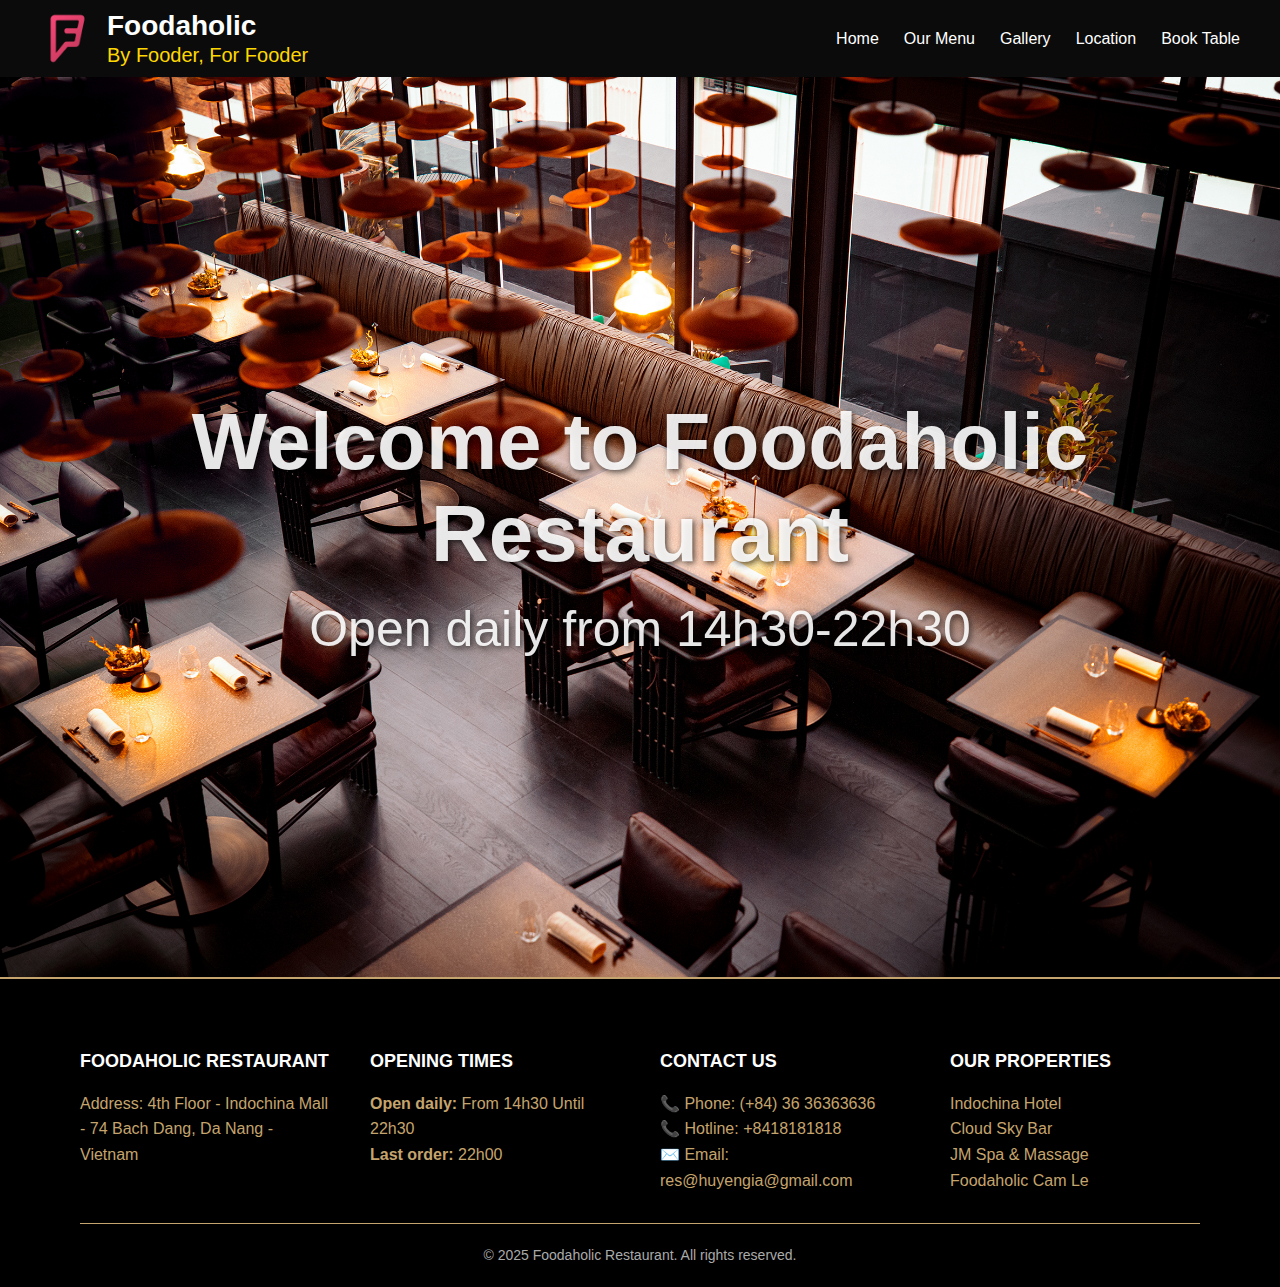
<file: index.html>
<!DOCTYPE html>
<html lang="vi">
<head>
  <meta charset="UTF-8">
  <meta name="viewport" content="width=device-width, initial-scale=1.0">
  <title>Foodaholic Restaurant</title>
  <link rel="stylesheet" href="style.css">
</head>
<body>
  <!-- HEADER -->
  <header>
    <div class="logo-container">
      <img src="images/foursquare.png" alt="Logo Nhà hàng" class="logo">
      <div class="brand-text">
        <h1>Foodaholic</h1>
        <p class="slogan">By Fooder, For Fooder</p>
      </div>
    </div>
    <nav>
      <ul class="nav-links">
        <li><a href="home.html">Home</a></li> <!-- Mở about.html -->
        <li><a href="menu.html">Our Menu</a></li>
        <li><a href="gallery.html">Gallery</a></li>
        <li><a href="location.html">Location</a></li>
        <li><a href="book.html">Book Table</a></li>
      </ul>
    </nav>
  </header>

  <!-- HERO SECTION -->
  <main>
    <section class="hero">
      <img src="images/pip.jpg" alt="Hero Image" class="hero-img">
      <div class="hero-text">
        <h2>Welcome to Foodaholic Restaurant</h2>
        <p>Open daily from 14h30-22h30</p>
      </div>
    </section>
  </main>

  <!-- FOOTER -->
<footer>
  <div class="footer-container">
    <div class="footer-column">
      <h3>FOODAHOLIC RESTAURANT</h3>
      <p>Address: 4th Floor - Indochina Mall  - 74 Bach Dang, Da Nang - Vietnam</p>
    </div>

    <div class="footer-column">
      <h3>OPENING TIMES</h3>
      <p><strong>Open daily:</strong> From 14h30 Until 22h30<br>
         <strong>Last order:</strong> 22h00</p>
    </div>

    <div class="footer-column">
      <h3>CONTACT US</h3>
      <p>📞 Phone: (+84) 36 36363636<br>
         📞 Hotline: +8418181818<br>
         ✉️ Email: res@huyengia@gmail.com</p>
    </div>

    <div class="footer-column">
      <h3>OUR PROPERTIES</h3>
      <p>Indochina Hotel<br>
         Cloud Sky Bar<br>
         JM Spa & Massage<br>
         Foodaholic Cam Le</p>
    </div>
  </div>
  <div class="footer-bottom">
    &copy; 2025 Foodaholic Restaurant. All rights reserved.
  </div>
</footer>
</body>
</html>
</file>
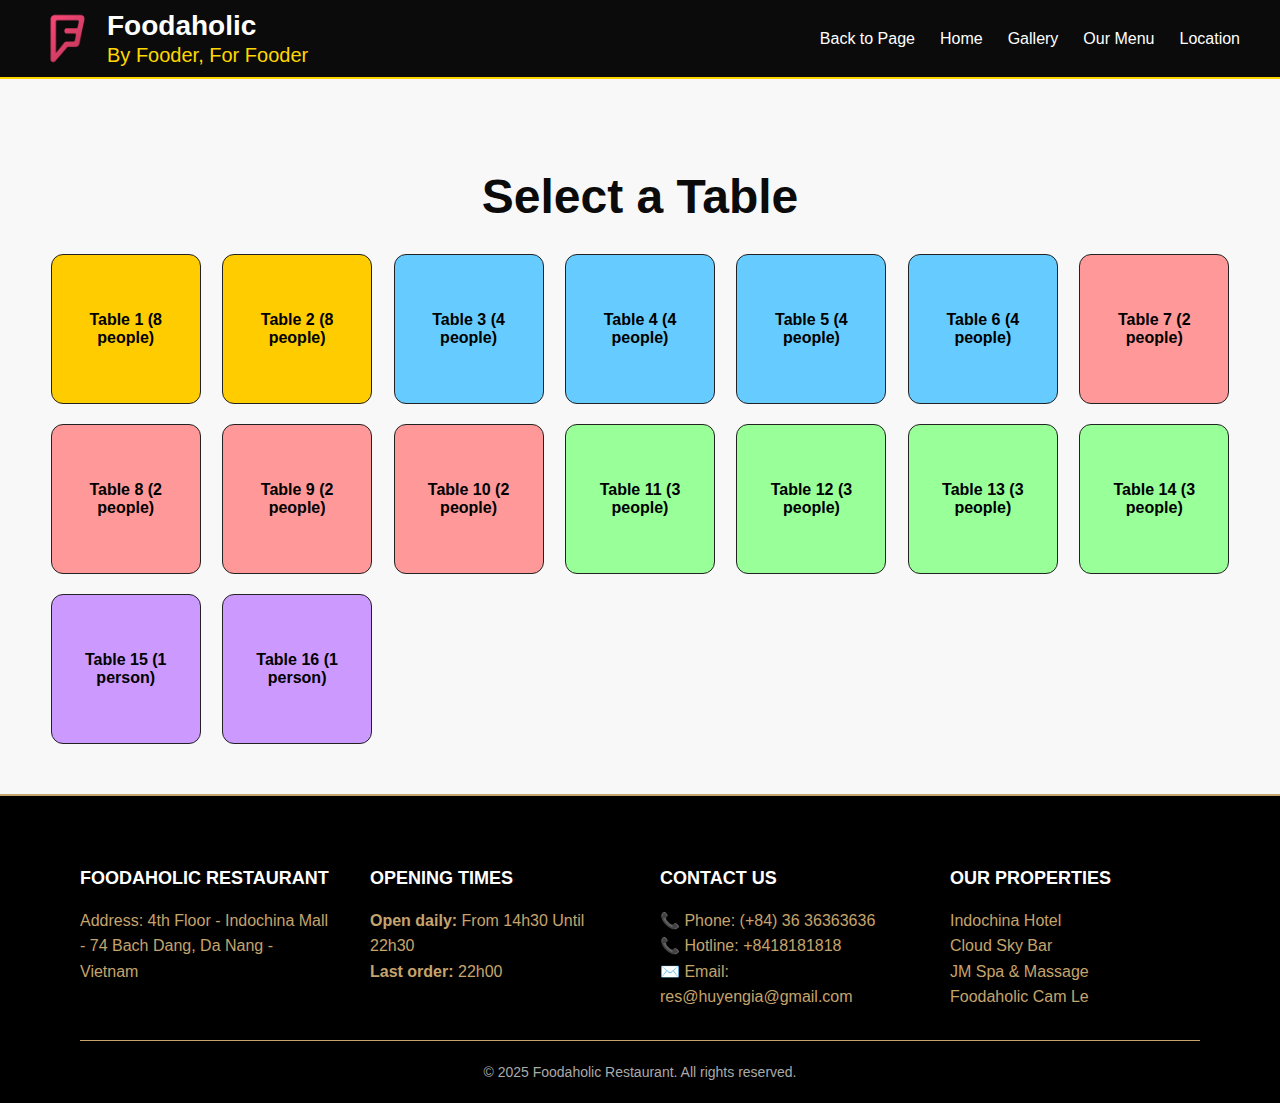
<file: book.html>
<!DOCTYPE html>
<html lang="en">
<head>
  <meta charset="UTF-8">
  <meta name="viewport" content="width=device-width, initial-scale=1.0">
  <title>Book a Table - Foodaholic</title>
  <link rel="stylesheet" href="book.css">
</head>
<body>
  <!-- HEADER giống gallery.html -->
  <header>
    <div class="logo-container">
      <img src="images/foursquare.png" alt="Logo" class="logo">
      <div class="brand-text">
        <h1>Foodaholic</h1>
        <p class="slogan">By Fooder, For Fooder</p>
      </div>
    </div>
    <nav>
      <ul class="nav-links">
        <li><a href="index.html">Back to Page</a></li>
        <li><a href="home.html">Home</a></li>
        <li><a href="gallery.html">Gallery</a></li>
        <li><a href="menu.html">Our Menu</a></li>
        <li><a href="location.html">Location</a></li>
      </ul>
    </nav>
  </header>

  <main>
    <section class="tables">
      <h2>Select a Table</h2>
<div class="table-grid">
  <!-- 2 bàn 8 người -->
  <button class="table table-8" data-id="T1">Table 1 (8 people)</button>
  <button class="table table-8" data-id="T2">Table 2 (8 people)</button>

  <!-- 4 bàn 4 người -->
  <button class="table table-4" data-id="T3">Table 3 (4 people)</button>
  <button class="table table-4" data-id="T4">Table 4 (4 people)</button>
  <button class="table table-4" data-id="T5">Table 5 (4 people)</button>
  <button class="table table-4" data-id="T6">Table 6 (4 people)</button>

  <!-- 4 bàn 2 người -->
  <button class="table table-2" data-id="T7">Table 7 (2 people)</button>
  <button class="table table-2" data-id="T8">Table 8 (2 people)</button>
  <button class="table table-2" data-id="T9">Table 9 (2 people)</button>
  <button class="table table-2" data-id="T10">Table 10 (2 people)</button>

  <!-- 4 bàn 3 người -->
  <button class="table table-3" data-id="T11">Table 11 (3 people)</button>
  <button class="table table-3" data-id="T12">Table 12 (3 people)</button>
  <button class="table table-3" data-id="T13">Table 13 (3 people)</button>
  <button class="table table-3" data-id="T14">Table 14 (3 people)</button>

  <!-- 2 bàn 1 người -->
  <button class="table table-1" data-id="T15">Table 15 (1 person)</button>
  <button class="table table-1" data-id="T16">Table 16 (1 person)</button>
</div>

      <section class="booking-form" id="bookingForm" style="display:none;">
        <h2>Booking Information</h2>
        <form id="formBooking">
          <input type="hidden" name="table_id" id="tableInput">

          <label>Full Name</label>
          <input type="text" name="name" required>

          <label>Phone</label>
          <input type="text" name="phone" id="phoneInput" placeholder="e.g. 0912345678" required>

          <label>Date</label>
          <input type="date" name="date" id="dateInput" required>

          <label>Booking Time</label>
          <input type="time" name="time" id="timeInput" required>

          <button type="submit">Confirm Booking</button>
          <button type="button" id="cancelBookingBtn">Cancel Booking</button>
        </form>
      </section>
    </section>
  </main>

  <script src="book.js"></script>

  <!-- FOOTER giống gallery.html -->
  <footer>
    <div class="footer-container">
      <div class="footer-column">
        <h3>FOODAHOLIC RESTAURANT</h3>
        <p>Address: 4th Floor - Indochina Mall  - 74 Bach Dang, Da Nang - Vietnam</p>
      </div>

      <div class="footer-column">
        <h3>OPENING TIMES</h3>
        <p><strong>Open daily:</strong> From 14h30 Until 22h30<br>
           <strong>Last order:</strong> 22h00</p>
      </div>

      <div class="footer-column">
        <h3>CONTACT US</h3>
        <p>📞 Phone: (+84) 36 36363636<br>
           📞 Hotline: +8418181818<br>
           ✉️ Email: res@huyengia@gmail.com</p>
      </div>

      <div class="footer-column">
        <h3>OUR PROPERTIES</h3>
        <p>Indochina Hotel<br>
           Cloud Sky Bar<br>
           JM Spa & Massage<br>
           Foodaholic Cam Le</p>
      </div>
    </div>
    <div class="footer-bottom">
      &copy; 2025 Foodaholic Restaurant. All rights reserved.
    </div>
  </footer>
</body>
</html>
</file>
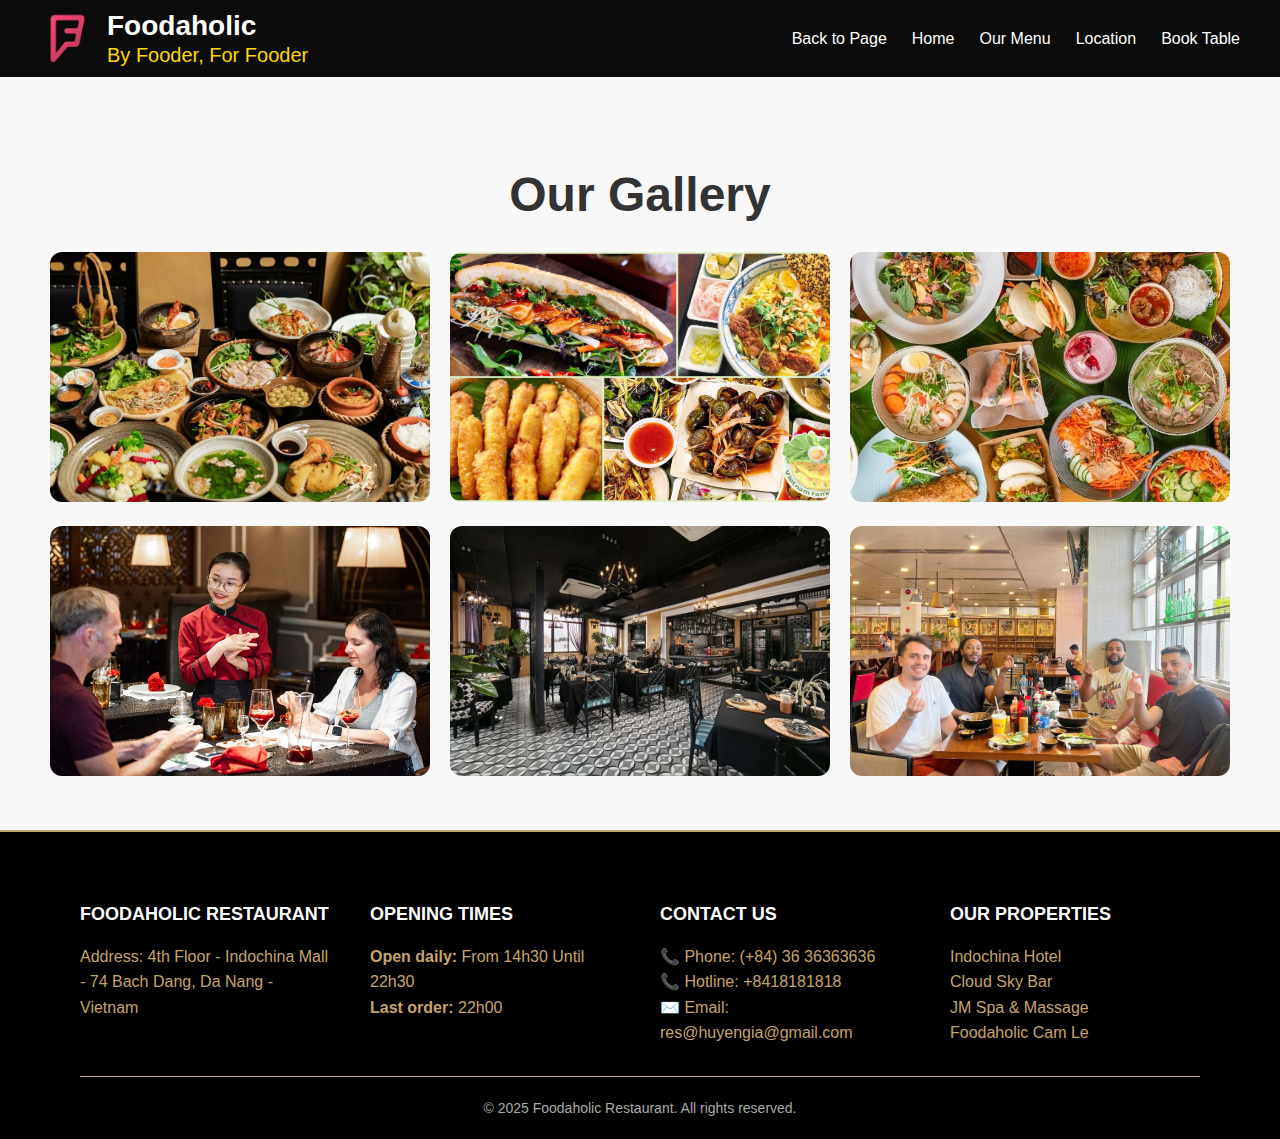
<file: gallery.html>
<!DOCTYPE html>
<html lang="en">
<head>
  <meta charset="UTF-8">
  <meta name="viewport" content="width=device-width, initial-scale=1.0">
  <title>Our Gallery - Foodaholic</title>
  <link rel="stylesheet" href="gallery.css">
</head>
<body>
  <header>
    <div class="logo-container">
      <img src="images/foursquare.png" alt="Logo" class="logo">
      <div class="brand-text">
        <h1>Foodaholic</h1>
        <p class="slogan">By Fooder, For Fooder</p>
      </div>
    </div>
    <nav>
      <ul class="nav-links">
        <li><a href="index.html">Back to Page</a></li>
        <li><a href="home.html">Home</a></li>
        <li><a href="menu.html">Our Menu</a></li>
        <li><a href="location.html">Location</a></li>
        <li><a href="book.html">Book Table</a></li>
      </ul>
    </nav>
  </header>

  <main>
    <section class="gallery-section">
      <h2>Our Gallery</h2>
      <div class="gallery-grid">
        <div class="gallery-item"><img src="images/g2.jpeg" alt="Gallery 1"></div>
        <div class="gallery-item"><img src="images/g3.jpg" alt="Gallery 2"></div>
        <div class="gallery-item"><img src="images/g4.jpg" alt="Gallery 3"></div>
        <div class="gallery-item"><img src="images/g6.jpg" alt="Gallery 4"></div>
        <div class="gallery-item"><img src="images/g7.jpg" alt="Gallery 5"></div>
        <div class="gallery-item"><img src="images/g9.jpg" alt="Gallery 6"></div>
      </div>
    </section>
  </main>

<footer>
  <div class="footer-container">
    <div class="footer-column">
      <h3>FOODAHOLIC RESTAURANT</h3>
      <p>Address: 4th Floor - Indochina Mall  - 74 Bach Dang, Da Nang - Vietnam</p>
    </div>

    <div class="footer-column">
      <h3>OPENING TIMES</h3>
      <p><strong>Open daily:</strong> From 14h30 Until 22h30<br>
         <strong>Last order:</strong> 22h00</p>
    </div>

    <div class="footer-column">
      <h3>CONTACT US</h3>
      <p>📞 Phone: (+84) 36 36363636<br>
         📞 Hotline: +8418181818<br>
         ✉️ Email: res@huyengia@gmail.com</p>
    </div>

    <div class="footer-column">
      <h3>OUR PROPERTIES</h3>
      <p>Indochina Hotel<br>
         Cloud Sky Bar<br>
         JM Spa & Massage<br>
         Foodaholic Cam Le</p>
    </div>
  </div>
  <div class="footer-bottom">
    &copy; 2025 Foodaholic Restaurant. All rights reserved.
  </div>
</footer>
</body>
</html>
</file>
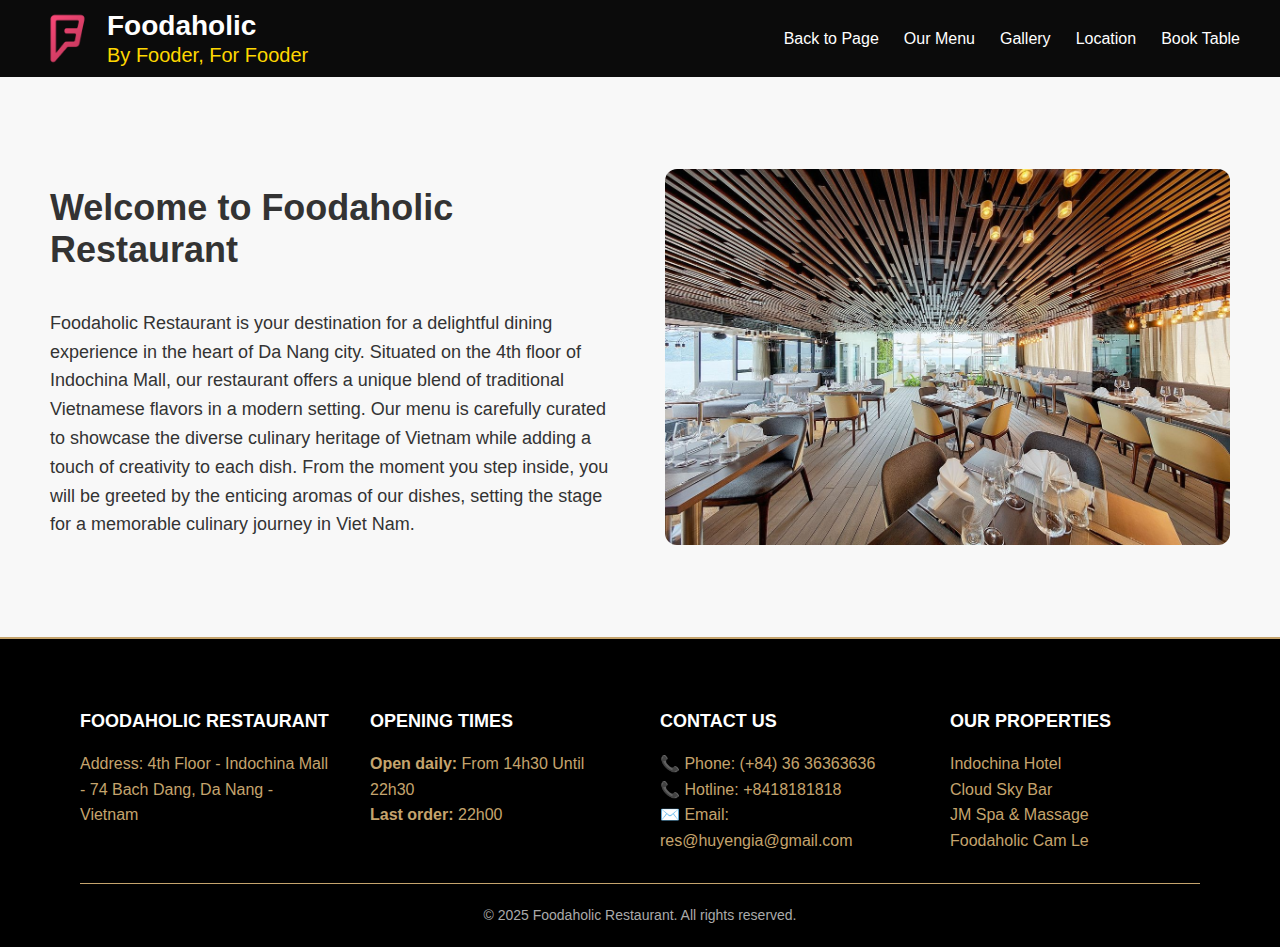
<file: home.html>
<!DOCTYPE html>
<html lang="en">
<head>
  <meta charset="UTF-8">
  <meta name="viewport" content="width=device-width, initial-scale=1.0">
  <title>About Foodaholic</title>
  <link rel="stylesheet" href="home.css">
</head>
<body>
  <header>
    <div class="logo-container">
      <img src="images/foursquare.png" alt="Logo" class="logo">
      <div class="brand-text">
        <h1>Foodaholic</h1>
        <p class="slogan">By Fooder, For Fooder</p>
      </div>
    </div>
    <nav>
      <ul class="nav-links">
        <li><a href="index.html">Back to Page</a></li>
        <li><a href="menu.html">Our Menu</a></li>
        <li><a href="gallery.html">Gallery</a></li>
        <li><a href="location.html">Location</a></li>
        <li><a href="book.html">Book Table</a></li>
      </ul>
    </nav>
  </header>

  <main>
    <section class="about-section">
      <div class="about-text">
        <h2>Welcome to Foodaholic Restaurant</h2>
        <p>
Foodaholic Restaurant is your destination for a delightful dining experience in the heart of Da Nang city. Situated on the 4th floor of Indochina Mall, our restaurant offers a unique blend of traditional Vietnamese flavors in a modern setting. Our menu is carefully curated to showcase the diverse culinary heritage of Vietnam while adding a touch of creativity to each dish. From the moment you step inside, you will be greeted by the enticing aromas of our dishes, setting the stage for a memorable culinary journey in Viet Nam.
        </p>
      </div>
      <div class="about-image">
        <img src="images/kik.jpg" alt="Restaurant Interior">
      </div>
    </section>
  </main>

<footer>
  <div class="footer-container">
    <div class="footer-column">
      <h3>FOODAHOLIC RESTAURANT</h3>
      <p>Address: 4th Floor - Indochina Mall  - 74 Bach Dang, Da Nang - Vietnam</p>
    </div>

    <div class="footer-column">
      <h3>OPENING TIMES</h3>
      <p><strong>Open daily:</strong> From 14h30 Until 22h30<br>
         <strong>Last order:</strong> 22h00</p>
    </div>

    <div class="footer-column">
      <h3>CONTACT US</h3>
      <p>📞 Phone: (+84) 36 36363636<br>
         📞 Hotline: +8418181818<br>
         ✉️ Email: res@huyengia@gmail.com</p>
    </div>

    <div class="footer-column">
      <h3>OUR PROPERTIES</h3>
      <p>Indochina Hotel<br>
         Cloud Sky Bar<br>
         JM Spa & Massage<br>
         Foodaholic Cam Le</p>
    </div>
  </div>
  <div class="footer-bottom">
    &copy; 2025 Foodaholic Restaurant. All rights reserved.
  </div>
</footer>
</body>
</html>
</file>
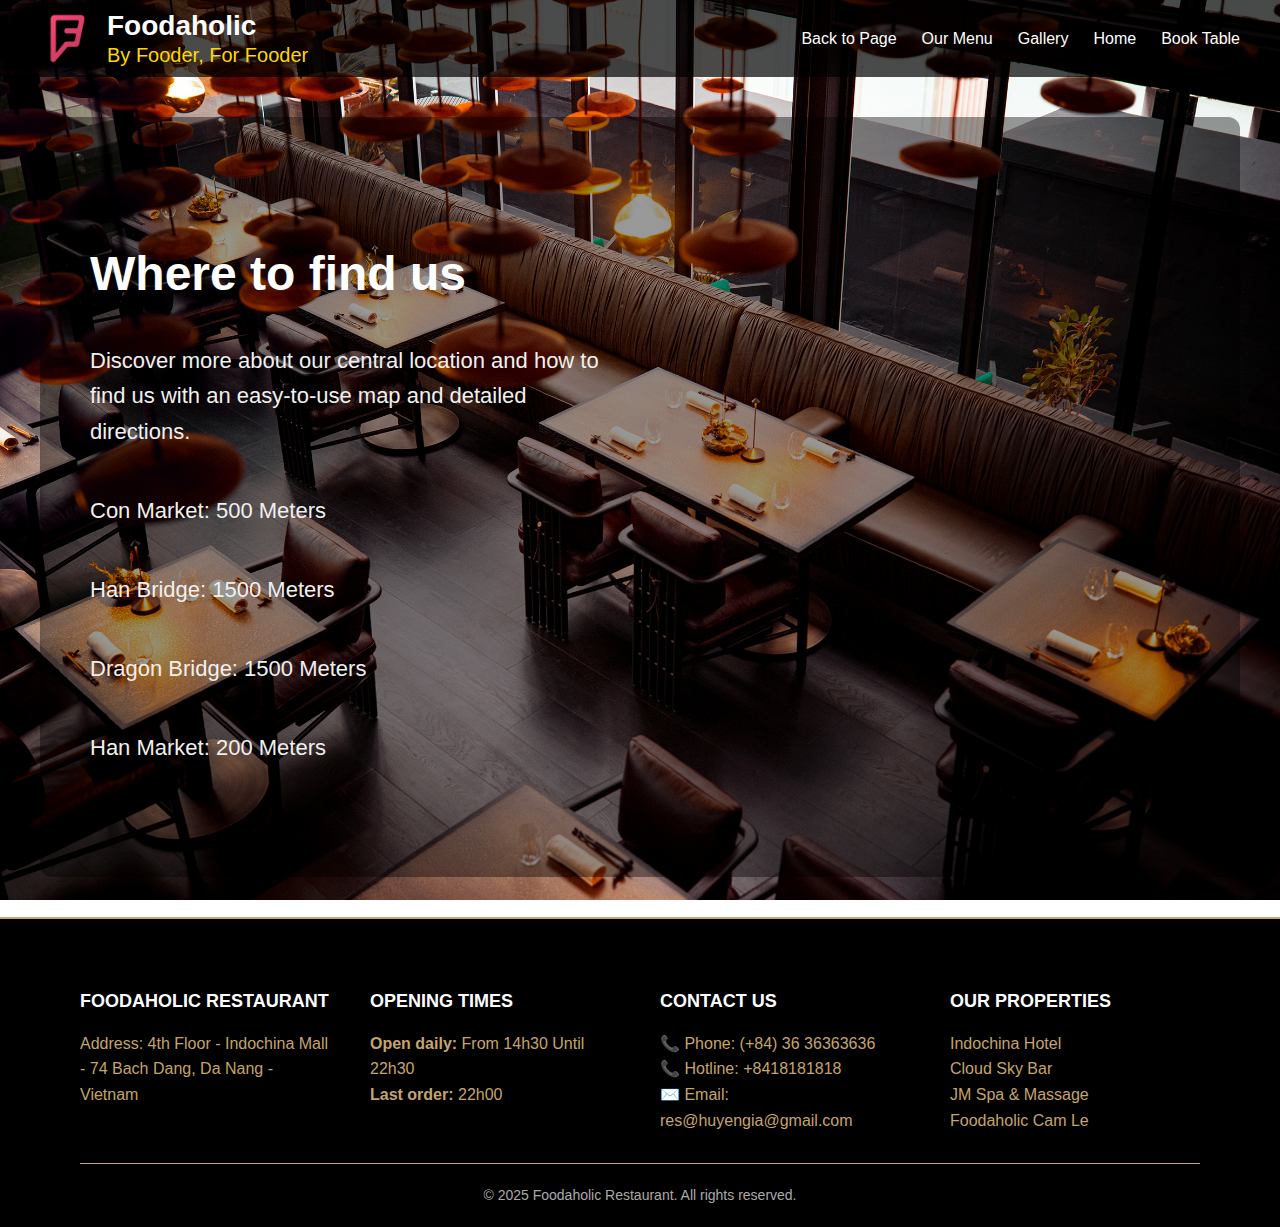
<file: location.html>
<!DOCTYPE html>
<html lang="en">
<head>
  <meta charset="UTF-8">
  <meta name="viewport" content="width=device-width, initial-scale=1.0">
  <title>About Foodaholic</title>
  <link rel="stylesheet" href="location.css">
</head>
<body>
  <header>
    <div class="logo-container">
      <img src="images/foursquare.png" alt="Logo" class="logo">
      <div class="brand-text">
        <h1>Foodaholic</h1>
        <p class="slogan">By Fooder, For Fooder</p>
      </div>
    </div>
    <nav>
      <ul class="nav-links">
        <li><a href="index.html">Back to Page</a></li>
        <li><a href="menu.html">Our Menu</a></li>
        <li><a href="gallery.html">Gallery</a></li>
        <li><a href="home.html">Home</a></li>
        <li><a href="book.html">Book Table</a></li>
       
      </ul>
    </nav>
  </header>

  <main>
    <section class="about-section">
      <div class="about-text">
        <h2>Where to find us</h2>
        <p>
          Discover more about our central location and how to find us with an easy-to-use map and detailed directions.
        </p>
        <p>Con Market: 500 Meters</p>
        <p>Han Bridge: 1500 Meters</p>
        <p>Dragon Bridge: 1500 Meters</p>
        <p>Han Market: 200 Meters</p>
      </div>

      <div class="about-image">
        <!-- Google Maps nhúng -->
        <iframe
          src="https://www.google.com/maps/embed?pb=!1m18!1m12!1m3!1d3833.9118900829617!2d108.2243768!3d16.0700614!2m3!1f0!2f0!3f0!3m2!1i1024!2i768!4f13.1!3m3!1m2!1s0x31421831f2fa14cf%3A0x74894029d72e17d0!2sIndochina%20Mall!5e0!3m2!1svi!2s!4v1761717689225!5m2!1svi!2s"
          width="900%"
          height="600"
          style="border:0; border-radius:15px;"
          allowfullscreen=""
          loading="lazy"
          referrerpolicy="no-referrer-when-downgrade">
        </iframe>
      </div>
    </section>
  </main>

<footer>
  <div class="footer-container">
    <div class="footer-column">
      <h3>FOODAHOLIC RESTAURANT</h3>
      <p>Address: 4th Floor - Indochina Mall  - 74 Bach Dang, Da Nang - Vietnam</p>
    </div>

    <div class="footer-column">
      <h3>OPENING TIMES</h3>
      <p><strong>Open daily:</strong> From 14h30 Until 22h30<br>
         <strong>Last order:</strong> 22h00</p>
    </div>

    <div class="footer-column">
      <h3>CONTACT US</h3>
      <p>📞 Phone: (+84) 36 36363636<br>
         📞 Hotline: +8418181818<br>
         ✉️ Email: res@huyengia@gmail.com</p>
    </div>

    <div class="footer-column">
      <h3>OUR PROPERTIES</h3>
      <p>Indochina Hotel<br>
         Cloud Sky Bar<br>
         JM Spa & Massage<br>
         Foodaholic Cam Le</p>
    </div>
  </div>
  <div class="footer-bottom">
    &copy; 2025 Foodaholic Restaurant. All rights reserved.
  </div>
</footer>
</body>
</html>
</file>
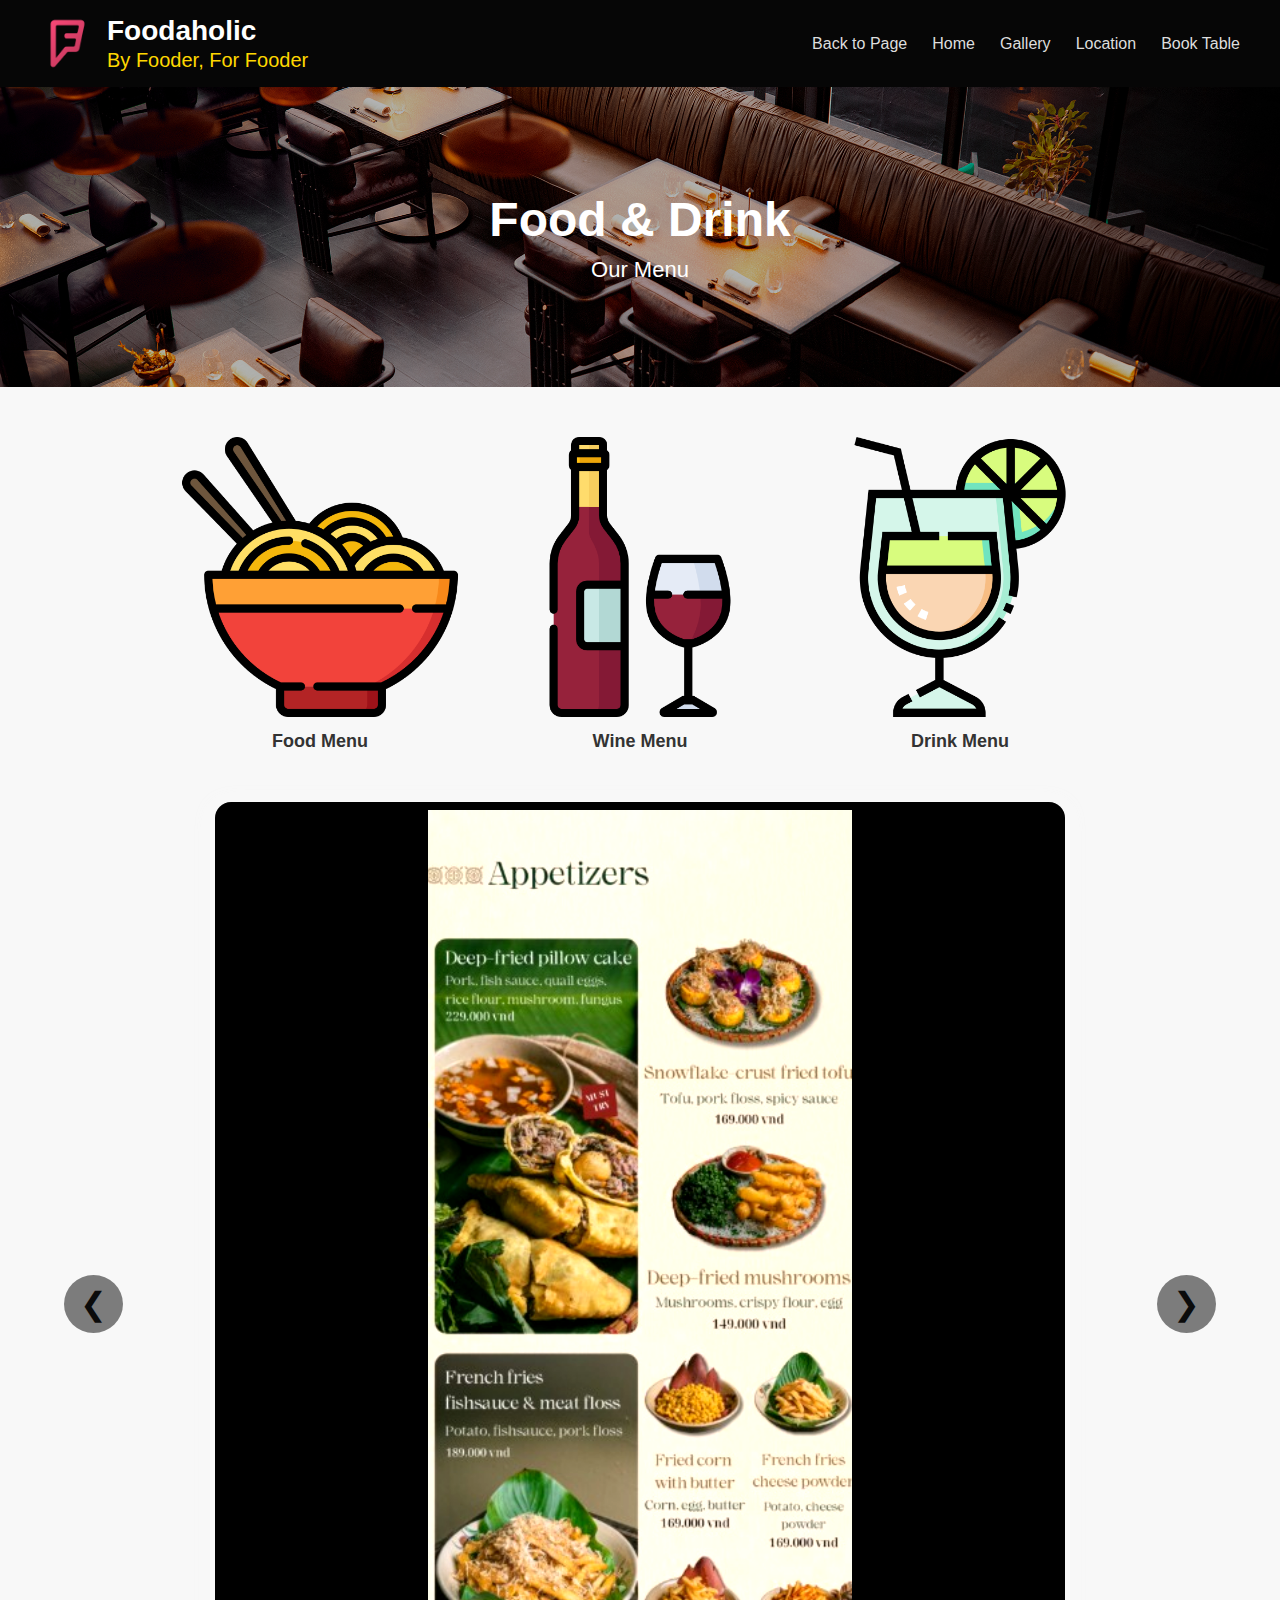
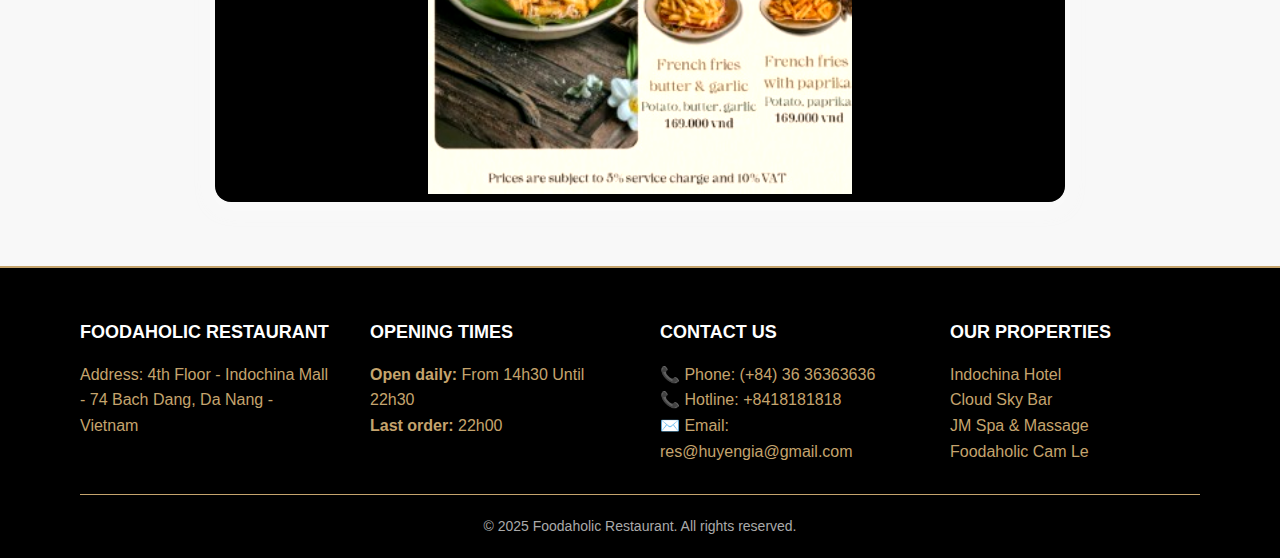
<file: menu.html>
<!DOCTYPE html>
<html lang="vi">
<head>
  <meta charset="UTF-8">
  <meta name="viewport" content="width=device-width, initial-scale=1.0">
  <title>Our Menu | Foodaholic</title>
  <link rel="stylesheet" href="menu.css">
</head>
<body>
  <!-- HEADER -->
  <header>
    <div class="logo-container">
      <img src="images/foursquare.png" alt="Logo Nhà hàng" class="logo">
      <div class="brand-text">
        <h1>Foodaholic</h1>
        <p class="slogan">By Fooder, For Fooder</p>
      </div>
    </div>
    <nav>
      <ul class="nav-links">
        <li><a href="index.html">Back to Page</a></li>
        <li><a href="home.html">Home</a></li>
        <li><a href="gallery.html">Gallery</a></li>
        <li><a href="location.html">Location</a></li>
        <li><a href="book.html">Book Table</a></li>
      </ul>
    </nav>
  </header>

  <!-- HERO GIỐNG INDEX -->
  <section class="hero">
    <img src="images/pip.jpg" alt="Hero Image" class="hero-img">
    <div class="hero-text">
      <h2>Food & Drink</h2>
      <p>Our Menu</p>
    </div>
  </section>

  <!-- MENU SELECTION -->
  <main>
    <section class="menu-selection">
      <div class="menu-option" data-type="food">
        <img src="images/noodles.png" alt="Food Menu">
        <h3>Food Menu</h3>
      </div>
      <div class="menu-option" data-type="wine">
        <img src="images/wine-bottle.png" alt="Wine Menu">
        <h3>Wine Menu</h3>
      </div>
      <div class="menu-option" data-type="drink">
        <img src="images/poinsettia.png" alt="Drink Menu">
        <h3>Drink Menu</h3>
      </div>
    </section>

    <!-- HIỂN THỊ ẢNH PHÓNG TO -->
    <section class="menu-display">
      <button id="prev-btn">&#10094;</button>
      <img id="display-img" src="images/food1.jpg" alt="Large Display">
      <button id="next-btn">&#10095;</button>
    </section>
  </main>

  <!-- FOOTER -->
  
  
  </footer>

  <script>
    const displayImg = document.getElementById('display-img');
    const options = document.querySelectorAll('.menu-option');
    const prevBtn = document.getElementById('prev-btn');
    const nextBtn = document.getElementById('next-btn');

    // Mỗi menu có 3 ảnh
    const images = {
      food: ["images/food1.jpg", "images/food2.jpg", "images/food3.jpg","images/food4.jpg","images/food5.jpg"],
      wine: ["images/wine1.jpg", "images/wine2.jpg", "images/wine3.jpg"],
      drink: ["images/drink1.jpg", "images/drink2.jpg", "images/drink3.jpg","images/drink4.jpg"]
    };

    let currentType = "food";
    let currentIndex = 0;

    // Đổi menu khi click
    options.forEach(opt => {
      opt.addEventListener('click', () => {
        options.forEach(o => o.classList.remove('active'));
        opt.classList.add('active');
        currentType = opt.dataset.type;
        currentIndex = 0;
        displayImg.src = images[currentType][currentIndex];
      });
    });

    // Nút chuyển ảnh
    prevBtn.addEventListener('click', () => {
      currentIndex = (currentIndex - 1 + images[currentType].length) % images[currentType].length;
      displayImg.src = images[currentType][currentIndex];
    });

    nextBtn.addEventListener('click', () => {
      currentIndex = (currentIndex + 1) % images[currentType].length;
      displayImg.src = images[currentType][currentIndex];
    });
  </script>
</body>
<footer>
  <div class="footer-container">
    <div class="footer-column">
      <h3>FOODAHOLIC RESTAURANT</h3>
      <p>Address: 4th Floor - Indochina Mall  - 74 Bach Dang, Da Nang - Vietnam</p>
    </div>

    <div class="footer-column">
      <h3>OPENING TIMES</h3>
      <p><strong>Open daily:</strong> From 14h30 Until 22h30<br>
         <strong>Last order:</strong> 22h00</p>
    </div>

    <div class="footer-column">
      <h3>CONTACT US</h3>
      <p>📞 Phone: (+84) 36 36363636<br>
         📞 Hotline: +8418181818<br>
         ✉️ Email: res@huyengia@gmail.com</p>
    </div>

    <div class="footer-column">
      <h3>OUR PROPERTIES</h3>
      <p>Indochina Hotel<br>
         Cloud Sky Bar<br>
         JM Spa & Massage<br>
         Foodaholic Cam Le</p>
    </div>
  </div>
  <div class="footer-bottom">
    &copy; 2025 Foodaholic Restaurant. All rights reserved.
  </div>
</footer>
</html>
</file>
<file: style.css>
html, body {
  margin: 0;
  padding: 0;
  font-family: 'Segoe UI', Tahoma, Geneva, Verdana, sans-serif;
  height: 100%;
  display: flex;
  flex-direction: column;
  min-height: 100vh;
  background-color: #f8f8f8;
  color: #333;
}

/* HEADER */
header {
  display: flex;
  justify-content: space-between;
  align-items: center;
  background-color: #0b0b0b;
  padding: 10px 40px;
  color: white;
}

.logo-container {
  display: flex;
  align-items: center;
}

.logo {
  width: 55px;
  height: 55px;
  margin-right: 12px;
  border-radius: 8px;
}

.brand-text h1 {
  margin: 0;
  font-size: 28px;
}

.brand-text .slogan {
  font-size: 20px;
  color: #ffd700;
  margin: 2px 0 0 0;
}

.nav-links {
  list-style: none;
  display: flex;
  gap: 25px;
}

.nav-links li a {
  color: white;
  text-decoration: none;
  font-weight: 500;
}

.nav-links li a:hover {
  color: #ffd700;
}

/* HERO */
main {
  flex: 1;
}

.hero {
  position: relative;
  width: 100%;
  min-height: 100vh;
  display: flex;
  justify-content: center;
  align-items: center;
  overflow: hidden;
}

.hero-img {
  position: absolute;
  top: 0;
  left: 0;
  width: 100%;
  height: 100%;
  object-fit: cover;
  z-index: 1;
}

.hero-text {
  position: relative;
  z-index: 2;
  text-align: center;
  color: rgba(255, 255, 255, 0.9);
  text-shadow: 2px 2px 6px rgba(0,0,0,0.7);
}

.hero-text h2 {
  font-size: 80px; /* Welcome to Foodaholic Restaurant */
  font-weight: 600;
  margin: 0 0 20px 0;
}

.hero-text p {
  font-size: 50px; /* Open daily from 14h30-22h30 */
  font-weight: 300;
  margin: 0;
}

/* FOOTER */
footer {
  background-color: #000;
  color: #c5a46d;
  padding: 50px 80px 20px;
  font-size: 16px;
  line-height: 1.6;
  border-top: 2px solid #c5a46d;
}

.footer-container {
  display: flex;
  flex-wrap: wrap;
  justify-content: space-between;
  gap: 40px;
  border-bottom: 1px solid #c5a46d;
  padding-bottom: 30px;
}

.footer-column {
  flex: 1;
  min-width: 200px;
}

.footer-column h3 {
  color: white;
  font-size: 18px;
  font-weight: bold;
  margin-bottom: 15px;
}

.footer-column p {
  margin: 0;
}

.footer-bottom {
  text-align: center;
  margin-top: 20px;
  color: #aaa;
  font-size: 14px;
}

/* Responsive */
@media (max-width: 900px) {
  .footer-container {
    flex-direction: column;
    text-align: center;
    gap: 20px;
  }
}
.about-text h2 {
    font-size: 36px;
  }

  .about-text p {
    font-size: 18px;
  }
</file>
<file: book.css>
/* RESET & BODY */
html, body {
  margin: 0;
  padding: 0;
  font-family: 'Segoe UI', Tahoma, Geneva, Verdana, sans-serif;
  background-color: #f8f8f8;
  color: #333;
  min-height: 100vh;
  display: flex;
  flex-direction: column;
}

/* HEADER */
header {
  display: flex;
  justify-content: space-between;
  align-items: center;
  background-color: #0b0b0b;
  padding: 10px 40px;
  color: white;
  border-bottom: 2px solid #ffd700;
}

.logo-container {
  display: flex;
  align-items: center;
}

.logo {
  width: 55px;
  height: 55px;
  margin-right: 12px;
  border-radius: 8px;
}

.brand-text h1 {
  margin: 0;
  font-size: 28px;
}

.brand-text .slogan {
  font-size: 20px;
  color: #ffd700;
  margin: 2px 0 0 0;
}

.nav-links {
  list-style: none;
  display: flex;
  gap: 25px;
}

.nav-links li a {
  color: white;
  text-decoration: none;
}

.nav-links li a:hover {
  color: #ffd700;
}

/* TABLES SECTION */
.tables {
  flex: 1;
  padding: 50px;
  text-align: center;
}

.tables h2 {
  font-size: 48px;
  margin-bottom: 30px;
  color: #0b0b0b;
}

.table-grid {
  display: grid;
  grid-template-columns: repeat(auto-fit, minmax(150px, 1fr));
  gap: 20px;
  justify-items: center;
}

.table {
  padding: 20px;
  border-radius: 12px;
  background: #ffd700;
  border: 1px solid #222;
  cursor: pointer;
  width: 150px;
  height: 150px;
  display: flex;
  align-items: center;
  justify-content: center;
  font-weight: bold;
  transition: 0.3s;
  font-size: 16px;
}

.table:hover {
  background: #ffea00;
  transform: scale(1.05);
}

.table.booked {
  background: #ccc;
  cursor: not-allowed;
  color: #777;
}

/* Màu cho từng loại bàn */
.table-8 {
  background-color: #ffcc00; /* vàng đậm */
}

.table-4 {
  background-color: #66ccff; /* xanh dương nhạt */
}

.table-3 {
  background-color: #99ff99; /* xanh lá nhạt */
}

.table-2 {
  background-color: #ff9999; /* đỏ hồng nhạt */
}

.table-1 {
  background-color: #cc99ff; /* tím nhạt */
}

/* Hiệu ứng hover mỗi màu sáng hơn */
.table-8:hover { background-color: #ffe066; }
.table-4:hover { background-color: #99ddff; }
.table-3:hover { background-color: #b3ffb3; }
.table-2:hover { background-color: #ffb3b3; }
.table-1:hover { background-color: #d6b3ff; }

/* Giữ chung kiểu dáng */
.table {
  padding: 20px;
  border-radius: 12px;
  border: 1px solid #222;
  cursor: pointer;
  width: 150px;
  height: 150px;
  display: flex;
  align-items: center;
  justify-content: center;
  font-weight: bold;
  transition: 0.3s;
  font-size: 16px;
  color: #000;
}


/* BOOKING FORM */
.booking-form {
  display: none;
  background: white;
  padding: 30px 25px;
  max-width: 450px;
  margin: 50px auto;
  border-radius: 12px;
  box-shadow: 0 4px 12px rgba(0,0,0,0.15);
}

.booking-form h2 {
  text-align: center;
  font-size: 32px;
  margin-bottom: 25px;
  color: #0b0b0b;
}

.booking-form label {
  display: block;
  text-align: left;
  font-weight: 600;
  margin-top: 10px;
  color: #333;
}

.booking-form input {
  width: 100%;
  padding: 12px;
  margin-top: 8px;
  border-radius: 8px;
  border: 1px solid #ccc;
  font-size: 16px;
}

.booking-form button {
  width: 100%;
  padding: 14px;
  border: none;
  background-color: #0b0b0b;
  color: white;
  font-size: 16px;
  border-radius: 8px;
  cursor: pointer;
  transition: 0.3s;
  margin-top: 15px;
}

.booking-form button:hover {
  background-color: #ffd700;
  color: #000;
}

/* FOOTER */
footer {
  background-color: #000;
  color: #c5a46d;
  padding: 50px 80px 20px;
  font-size: 16px;
  line-height: 1.6;
  border-top: 2px solid #c5a46d;
}

.footer-container {
  display: flex;
  flex-wrap: wrap;
  justify-content: space-between;
  gap: 40px;
  border-bottom: 1px solid #c5a46d;
  padding-bottom: 30px;
}

.footer-column {
  flex: 1;
  min-width: 200px;
}

.footer-column h3 {
  color: white;
  font-size: 18px;
  font-weight: bold;
  margin-bottom: 15px;
}

.footer-column p {
  margin: 0;
}

.footer-bottom {
  text-align: center;
  margin-top: 20px;
  color: #aaa;
  font-size: 14px;
}

/* Responsive */
@media (max-width: 900px) {
  .footer-container {
    flex-direction: column;
    text-align: center;
    gap: 20px;
  }

  .table-grid {
    grid-template-columns: repeat(auto-fit, minmax(120px, 1fr));
  }

  .booking-form {
    margin: 20px;
    padding: 20px;
  }
}
</file>
<file: gallery.css>
/* RESET & BODY */
html, body {
  margin: 0;
  padding: 0;
  font-family: 'Segoe UI', Tahoma, Geneva, Verdana, sans-serif;
  background-color: #f8f8f8;
  color: #333;
  min-height: 100vh;
  display: flex;
  flex-direction: column;
}

/* HEADER */
header {
  display: flex;
  justify-content: space-between;
  align-items: center;
  background-color: #0b0b0b;
  padding: 10px 40px;
  color: white;
}

.logo-container {
  display: flex;
  align-items: center;
}

.logo {
  width: 55px;
  height: 55px;
  margin-right: 12px;
  border-radius: 8px;
}

.brand-text h1 {
  margin: 0;
  font-size: 28px;
}

.brand-text .slogan {
  font-size: 20px;
  color: #ffd700;
  margin: 2px 0 0 0;
}

.nav-links {
  list-style: none;
  display: flex;
  gap: 25px;
}

.nav-links li a {
  color: white;
  text-decoration: none;
}

.nav-links li a:hover {
  color: #ffd700;
}

/* GALLERY SECTION */
.gallery-section {
  flex: 1;
  padding: 50px;
  text-align: center;
}

.gallery-section h2 {
  font-size: 48px;
  margin-bottom: 30px;
}

.gallery-grid {
  display: grid;
  grid-template-columns: repeat(3, 1fr); /* 3 cột đều nhau */
  gap: 20px; /* khoảng cách giữa các ảnh */
}

.gallery-grid img {
  width: 100%;
  height: 250px; /* chiều cao bằng nhau */
  object-fit: cover; /* ảnh không bị méo */
  border-radius: 12px;
}

/* FOOTER */
footer {
  background-color: #000;
  color: #c5a46d;
  padding: 50px 80px 20px;
  font-size: 16px;
  line-height: 1.6;
  border-top: 2px solid #c5a46d;
}

.footer-container {
  display: flex;
  flex-wrap: wrap;
  justify-content: space-between;
  gap: 40px;
  border-bottom: 1px solid #c5a46d;
  padding-bottom: 30px;
}

.footer-column {
  flex: 1;
  min-width: 200px;
}

.footer-column h3 {
  color: white;
  font-size: 18px;
  font-weight: bold;
  margin-bottom: 15px;
}

.footer-column p {
  margin: 0;
}

.footer-bottom {
  text-align: center;
  margin-top: 20px;
  color: #aaa;
  font-size: 14px;
}

/* Responsive */
@media (max-width: 900px) {
  .footer-container {
    flex-direction: column;
    text-align: center;
    gap: 20px;
  }
}
.about-text h2 {
    font-size: 36px;
  }

  .about-text p {
    font-size: 18px;
  }
</file>
<file: home.css>
/* RESET & BODY */
html, body {
  margin: 0;
  padding: 0;
  font-family: 'Segoe UI', Tahoma, Geneva, Verdana, sans-serif;
  background-color: #f8f8f8;
  color: #333;
  height: 100%;
  display: flex;
  flex-direction: column;
  min-height: 100vh;
}

/* HEADER */
header {
  display: flex;
  justify-content: space-between;
  align-items: center;
  background-color: #0b0b0b;
  padding: 10px 40px;
  color: white;
}

.logo-container {
  display: flex;
  align-items: center;
}

.logo {
  width: 55px;
  height: 55px;
  margin-right: 12px;
  border-radius: 8px;
}

.brand-text h1 {
  margin: 0;
  font-size: 28px;
}

.brand-text .slogan {
  font-size: 20px;
  color: #ffd700;
  margin: 2px 0 0 0;
}

.nav-links {
  list-style: none;
  display: flex;
  gap: 25px;
}

.nav-links li a {
  color: white;
  text-decoration: none;
}

.nav-links li a:hover {
  color: #ffd700;
}

/* ABOUT SECTION */
.about-section {
  display: flex;
  flex: 1;
  padding: 80px 50px;
  gap: 50px;
  justify-content: space-between;
  align-items: center;
  flex-wrap: wrap; /* xuống hàng trên màn hình nhỏ */
}

.about-text {
  flex: 1;
  min-width: 300px;
  display: flex;
  flex-direction: column;
  justify-content: center;
}

.about-text h2 {
  font-size: 48px;
  margin-bottom: 20px;
}

.about-text p {
  font-size: 22px;
  line-height: 1.6;
  color: #333;
}

.about-image {
  flex: 1;
  min-width: 300px;
  display: flex;
  justify-content: center;
  align-items: center;
}

.about-image img {
  max-width: 100%;
  height: auto;
  border-radius: 12px;
  object-fit: cover;
}

footer {
  background-color: #000;
  color: #c5a46d;
  padding: 50px 80px 20px;
  font-size: 16px;
  line-height: 1.6;
  border-top: 2px solid #c5a46d;
}

.footer-container {
  display: flex;
  flex-wrap: wrap;
  justify-content: space-between;
  gap: 40px;
  border-bottom: 1px solid #c5a46d;
  padding-bottom: 30px;
}

.footer-column {
  flex: 1;
  min-width: 200px;
}

.footer-column h3 {
  color: white;
  font-size: 18px;
  font-weight: bold;
  margin-bottom: 15px;
}

.footer-column p {
  margin: 0;
}

.footer-bottom {
  text-align: center;
  margin-top: 20px;
  color: #aaa;
  font-size: 14px;
}

/* Responsive */
@media (max-width: 900px) {
  .footer-container {
    flex-direction: column;
    text-align: center;
    gap: 20px;
  }
}


  .about-text h2 {
    font-size: 36px;
  }

  .about-text p {
    font-size: 18px;
  }
</file>
<file: location.css>
/* RESET & BODY */
html, body {
  margin: 0;
  padding: 0;
  font-family: 'Segoe UI', Tahoma, Geneva, Verdana, sans-serif;
  height: 100%;
  display: flex;
  flex-direction: column;
  min-height: 100vh;

  /* Ảnh nền */
  background-image: url('images/pip.jpg'); /* đổi tên ảnh nếu khác */
  background-size: cover;
  background-position: center;
  background-repeat: no-repeat;
  background-attachment: fixed; /* cho hiệu ứng cố định */
  color: #fff; /* đổi chữ thành trắng cho dễ đọc */
}

/* HEADER */
header {
  display: flex;
  justify-content: space-between;
  align-items: center;
  background-color: rgba(0, 0, 0, 0.7); /* trong suốt nhẹ */
  padding: 10px 40px;
  color: white;
}

.logo-container {
  display: flex;
  align-items: center;
}

.logo {
  width: 55px;
  height: 55px;
  margin-right: 12px;
  border-radius: 8px;
}

.brand-text h1 {
  margin: 0;
  font-size: 28px;
}

.brand-text .slogan {
  font-size: 20px;
  color: #ffd700;
  margin: 2px 0 0 0;
}

.nav-links {
  list-style: none;
  display: flex;
  gap: 25px;
}

.nav-links li a {
  color: white;
  text-decoration: none;
}

.nav-links li a:hover {
  color: #ffd700;
}

/* ABOUT SECTION */
.about-section {
  display: flex;
  flex: 1;
  padding: 80px 50px;
  gap: 50px;
  justify-content: space-between;
  align-items: center;
  flex-wrap: wrap;
  background: rgba(0, 0, 0, 0.4); /* trong suốt nhẹ để dễ đọc chữ */
  border-radius: 12px;
  margin: 40px;
}

.about-text {
  flex: 1;
  min-width: 300px;
  display: flex;
  flex-direction: column;
  justify-content: center;
}

.about-text h2 {
  font-size: 48px;
  margin-bottom: 20px;
}

.about-text p {
  font-size: 22px;
  line-height: 1.6;
  color: #f0f0f0;
}

.about-image {
  flex: 1;
  min-width: 300px;
  display: flex;
  justify-content: center;
  align-items: center;
}

.about-image img {
  max-width: 100%;
  height: auto;
  border-radius: 12px;
  object-fit: cover;
}

/* FOOTER */
footer {
  background-color: #000;
  color: #c5a46d;
  padding: 50px 80px 20px;
  font-size: 16px;
  line-height: 1.6;
  border-top: 2px solid #c5a46d;
}

.footer-container {
  display: flex;
  flex-wrap: wrap;
  justify-content: space-between;
  gap: 40px;
  border-bottom: 1px solid #c5a46d;
  padding-bottom: 30px;
}

.footer-column {
  flex: 1;
  min-width: 200px;
}

.footer-column h3 {
  color: white;
  font-size: 18px;
  font-weight: bold;
  margin-bottom: 15px;
}

.footer-column p {
  margin: 0;
}

.footer-bottom {
  text-align: center;
  margin-top: 20px;
  color: #aaa;
  font-size: 14px;
}

/* Responsive */
@media (max-width: 900px) {
  .footer-container {
    flex-direction: column;
    text-align: center;
    gap: 20px;
  }
}


/* RESPONSIVE */
@media (max-width: 900px) {
  .about-section {
    flex-direction: column;
    padding: 50px 20px;
    gap: 30px;
  }

  .about-text h2 {
    font-size: 36px;
  }

  .about-text p {
    font-size: 18px;
  }
}
</file>
<file: menu.css>
/* RESET */
* {
  margin: 0;
  padding: 0;
  box-sizing: border-box;
}

body {
  font-family: 'Segoe UI', Tahoma, Geneva, Verdana, sans-serif;
  background-color: #f8f8f8;
  color: #333;
}

/* HEADER */
header {
  display: flex;
  justify-content: space-between;
  align-items: center;
  padding: 15px 40px;
  background-color: #060606;
  box-shadow: 0 2px 8px rgba(0,0,0,0.1);
}

.logo-container {
  display: flex;
  align-items: center;
}

.logo {
  width: 55px;
  height: 55px;
  margin-right: 12px;
  border-radius: 8px;
}

.brand-text h1 {
  margin: 0;
  font-size: 28px;
  color: white;
}

.brand-text .slogan {
  font-size: 20px;
  color: #ffd700;
  margin: 2px 0 0 0;
}

.nav-links {
  list-style: none;
  display: flex;
  gap: 25px;
}

.nav-links a {
  text-decoration: none;
  color: #ddd;
  font-weight: 500;
  transition: color 0.3s;
}

.nav-links a:hover,
.nav-links a.active {
  color: #ffd700;
}

/* HERO GIỐNG INDEX */
.hero {
  position: relative;
  text-align: center;
  overflow: hidden;
  height: 300px;
}

.hero-img {
  width: 100%;
  height: 300px;
  object-fit: cover;
  filter: brightness(70%);
}

.hero-text {
  position: absolute;
  top: 50%;
  left: 50%;
  transform: translate(-50%, -50%);
  color: white;
}

.hero-text h2 {
  font-size: 48px;
  margin-bottom: 10px;
}

.hero-text p {
  font-size: 22px;
}

/* MENU SELECTION */
.menu-selection {
  display: flex;
  justify-content: center;
  gap: 40px;
  margin: 50px auto;
  flex-wrap: wrap;
}

.menu-option {
  text-align: center;
  cursor: pointer;
  transition: transform 0.3s ease;
}

.menu-option img {
  width: 280px;
  height: auto;
}

.menu-option:hover img {
  transform: scale(1.03);
  filter: brightness(1.15) contrast(1.15);
}

.menu-option.active h3 {
  color: #ffd700;
}

.menu-option h3 {
  margin-top: 10px;
  font-size: 18px;
}

/* ẢNH LỚN HIỂN THỊ */
.menu-display {
  position: relative;
  text-align: center;
  margin-bottom: 60px;
}

#display-img {
  width: 85%;
  max-width: 850px;
  height: auto;
  max-height: 1000px;
  object-fit: contain;
  border-radius: 16px;
  box-shadow: 0 4px 20px rgba(252, 252, 252, 0.25);
  background-color: #040404;
  padding: 8px;
  transition: opacity 0.4s ease, transform 0.4s ease;
  filter: brightness(1.05) contrast(1.1);
}

#prev-btn, #next-btn {
  position: absolute;
  top: 50%;
  transform: translateY(-50%);
  background-color: rgba(0,0,0,0.5);
  color: rgb(11, 11, 11);
  border: none;
  font-size: 32px;
  padding: 10px 16px;
  cursor: pointer;
  border-radius: 50%;
  transition: background-color 0.3s;
}

#prev-btn:hover, #next-btn:hover {
  background-color: rgba(0,0,0,0.8);
}

#prev-btn { left: 5%; }
#next-btn { right: 5%; }

/* FOOTER */
footer {
  background-color: #000;
  color: #c5a46d;
  padding: 50px 80px 20px;
  font-size: 16px;
  line-height: 1.6;
  border-top: 2px solid #c5a46d;
}

.footer-container {
  display: flex;
  flex-wrap: wrap;
  justify-content: space-between;
  gap: 40px;
  border-bottom: 1px solid #c5a46d;
  padding-bottom: 30px;
}

.footer-column {
  flex: 1;
  min-width: 200px;
}

.footer-column h3 {
  color: white;
  font-size: 18px;
  font-weight: bold;
  margin-bottom: 15px;
}

.footer-column p {
  margin: 0;
}

.footer-bottom {
  text-align: center;
  margin-top: 20px;
  color: #aaa;
  font-size: 14px;
}

/* Responsive */
@media (max-width: 900px) {
  .footer-container {
    flex-direction: column;
    text-align: center;
    gap: 20px;
  }
}
</file>
